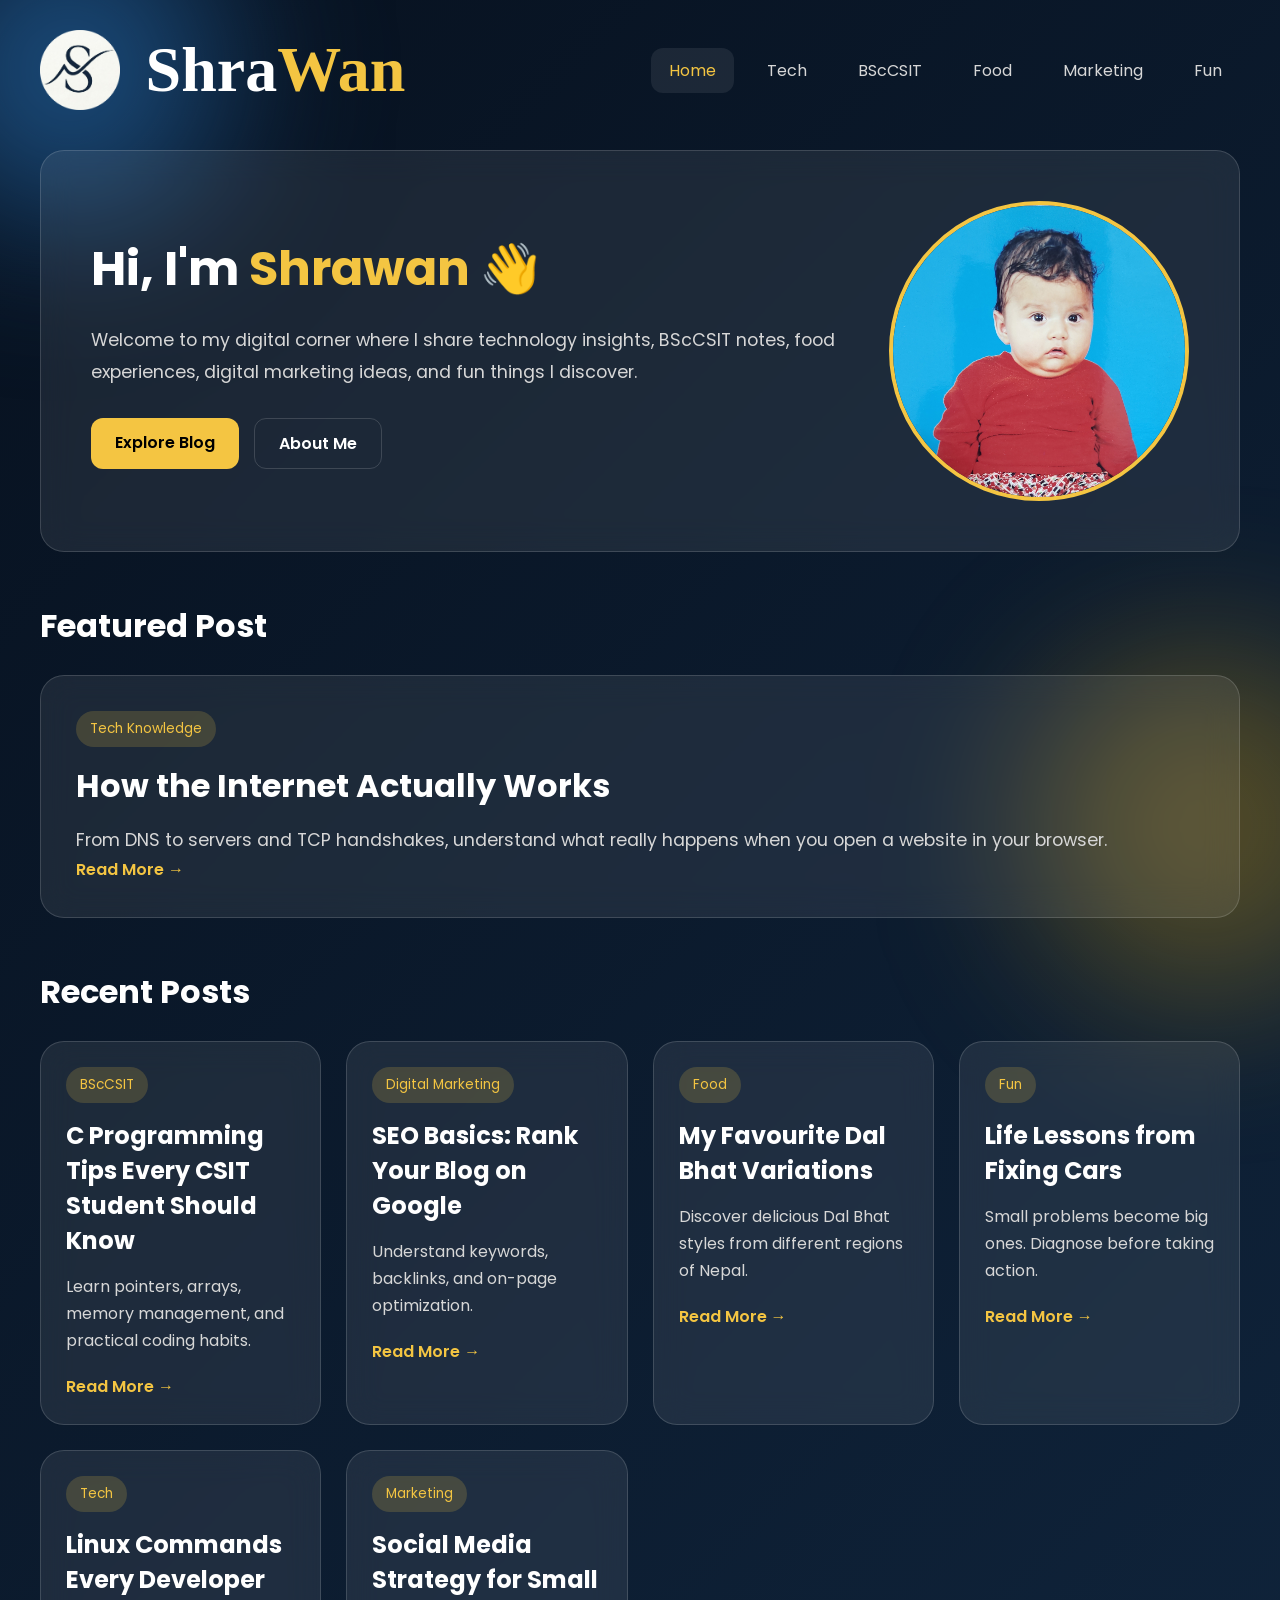
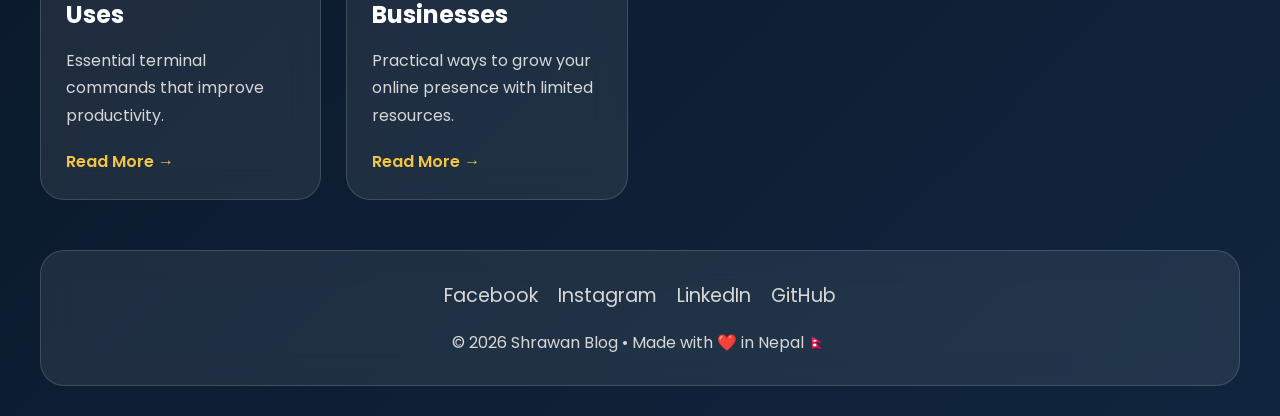
<file: index.html>
<!DOCTYPE html>
<html lang="en">
<head>
    <meta charset="UTF-8">
    <meta name="viewport" content="width=device-width, initial-scale=1.0">
    <title>ShraWan | Blog</title>

    <!-- Google Font -->
    <link href="https://fonts.googleapis.com/css2?family=Poppins:wght@300;400;500;600;700&display=swap"
          rel="stylesheet">

    <link rel="stylesheet" href="style.css">
</head>

<body>

    <!-- Background Blur -->
    <div class="bg-circle circle-1"></div>
    <div class="bg-circle circle-2"></div>

    <!-- Header -->
    <header class="header">

        <div class="logo">
            
            <img src="icon.png" >
            <h1>Shra<span>Wan</span></h1>
        </div>

        <nav class="navbar">
            <a href="#" class="active">Home</a>
            <a href="#">Tech</a>
            <a href="#">BScCSIT</a>
            <a href="#">Food</a>
            <a href="#">Marketing</a>
            <a href="#">Fun</a>
        </nav>

    </header>

    <!-- Hero Section -->
    <section class="hero glass">

        <div class="hero-content">

            <h1>
                Hi, I'm <span>Shrawan</span> 👋
            </h1>

            <p>
                Welcome to my digital corner where I share
                technology insights, BScCSIT notes,
                food experiences, digital marketing ideas,
                and fun things I discover.
            </p>

            <div class="hero-buttons">

                <a href="#" class="btn primary">
                    Explore Blog
                </a>

                <a href="#" class="btn secondary">
                    About Me
                </a>

            </div>

        </div>

        <div class="hero-image">

            <img src="hasais.jpg"
                 alt="Shrawan">

        </div>

    </section>

    <!-- Featured -->
    <section class="featured-section">

        <h2 class="section-title">
            Featured Post
        </h2>

        <article class="glass featured-card">

            <span class="badge">
                Tech Knowledge
            </span>

            <h3>
                How the Internet Actually Works
            </h3>

            <p>
                From DNS to servers and TCP handshakes,
                understand what really happens when you
                open a website in your browser.
            </p>

            <a href="#" class="read-more">
                Read More →
            </a>

        </article>

    </section>

    <!-- Recent Posts -->
    <section class="posts-section">

        <h2 class="section-title">
            Recent Posts
        </h2>

        <div class="post-grid">

            <!-- Post 1 -->
            <article class="glass post-card">
                <span class="badge">BScCSIT</span>

                <h3>
                    C Programming Tips Every CSIT Student Should Know
                </h3>

                <p>
                    Learn pointers, arrays, memory management,
                    and practical coding habits.
                </p>

                <a href="#" class="read-more">
                    Read More →
                </a>
            </article>

            <!-- Post 2 -->
            <article class="glass post-card">
                <span class="badge">Digital Marketing</span>

                <h3>
                    SEO Basics: Rank Your Blog on Google
                </h3>

                <p>
                    Understand keywords, backlinks,
                    and on-page optimization.
                </p>

                <a href="#" class="read-more">
                    Read More →
                </a>
            </article>

            <!-- Post 3 -->
            <article class="glass post-card">
                <span class="badge">Food</span>

                <h3>
                    My Favourite Dal Bhat Variations
                </h3>

                <p>
                    Discover delicious Dal Bhat styles
                    from different regions of Nepal.
                </p>

                <a href="#" class="read-more">
                    Read More →
                </a>
            </article>

            <!-- Post 4 -->
            <article class="glass post-card">
                <span class="badge">Fun</span>

                <h3>
                    Life Lessons from Fixing Cars
                </h3>

                <p>
                    Small problems become big ones.
                    Diagnose before taking action.
                </p>

                <a href="#" class="read-more">
                    Read More →
                </a>
            </article>

            <!-- Post 5 -->
            <article class="glass post-card">
                <span class="badge">Tech</span>

                <h3>
                    Linux Commands Every Developer Uses
                </h3>

                <p>
                    Essential terminal commands
                    that improve productivity.
                </p>

                <a href="#" class="read-more">
                    Read More →
                </a>
            </article>

            <!-- Post 6 -->
            <article class="glass post-card">
                <span class="badge">Marketing</span>

                <h3>
                    Social Media Strategy for Small Businesses
                </h3>

                <p>
                    Practical ways to grow your online
                    presence with limited resources.
                </p>

                <a href="#" class="read-more">
                    Read More →
                </a>
            </article>

        </div>

    </section>

    <!-- Footer -->
    <footer class="footer glass">

        <div class="footer-social">
            <a href="#">Facebook</a>
            <a href="#">Instagram</a>
            <a href="#">LinkedIn</a>
            <a href="#">GitHub</a>
        </div>

        <p>
            © <span id="year"></span>
            Shrawan Blog • Made with ❤️ in Nepal 🇳🇵
        </p>

    </footer>

    <script>
        document.getElementById("year").textContent =
            new Date().getFullYear();
    </script>

</body>
</html>
</file>
<file: style.css>
/* ==========================
   GLASSMORPHISM BLOG THEME
   ========================== */

*{
    margin:0;
    padding:0;
    box-sizing:border-box;
}

:root{
    --bg:#07111f;
    --glass:rgba(255,255,255,0.08);
    --border:rgba(255,255,255,0.15);
    --white:#ffffff;
    --text:#d7d7d7;
    --gold:#f4c542;
    --gold-dark:#dba514;
}

html{
    font-size:16px;
    -webkit-text-size-adjust:100%;
}

body{
    font-family:'Poppins',sans-serif;
    background:linear-gradient(135deg,#07111f,#10253d);
    color:var(--white);
    min-height:100vh;
    overflow-x:hidden;
    padding:clamp(15px, 3vw, 30px);
}

/* Background Circles */

.bg-circle{
    position:fixed;
    border-radius:50%;
    filter:blur(80px);
    z-index:-1;
}

.circle-1{
    width:clamp(150px, 25vw, 300px);
    height:clamp(150px, 25vw, 300px);
    background:#1b4c7c;
    top:-80px;
    left:-80px;
}

.circle-2{
    width:clamp(180px, 30vw, 350px);
    height:clamp(180px, 30vw, 350px);
    background:#dba51455;
    right:-100px;
    bottom:-100px;
}

/* Glass Effect */

.glass{
    background:var(--glass);
    backdrop-filter:blur(16px);
    -webkit-backdrop-filter:blur(16px);
    border:1px solid var(--border);
    border-radius:24px;
}

/* Header */

.header{
    max-width:1200px;
    margin:auto auto 40px;
    display:flex;
    justify-content:space-between;
    align-items:center;
    gap:20px;
    flex-wrap:wrap;
}

.logo{
    font-size:clamp(1.5rem, 4vw, 2rem);
    font-weight:700;
    display:flex;
    align-items:center;
}

.logo h1{
    font-family:'Times New Roman', Times, serif;
}

.logo img{
    width:clamp(50px, 8vw, 80px);
    height:clamp(50px, 8vw, 80px);
    margin-right:clamp(15px, 2vw, 30px);
    object-fit:cover;
}

.logo span{
    color:var(--gold);
}

.navbar{
    display:flex;
    flex-wrap:wrap;
    gap:15px;
}

.navbar a{
    text-decoration:none;
    color:var(--text);
    padding:10px 18px;
    border-radius:12px;
    transition:0.3s;
    font-size:clamp(0.85rem, 2vw, 1rem);
}

.navbar a:hover,
.navbar a.active{
    background:rgba(255,255,255,0.08);
    color:var(--gold);
}

/* Hero */

.hero{
    max-width:1200px;
    margin:auto auto 50px;
    padding:clamp(25px, 5vw, 50px);
    display:flex;
    justify-content:space-between;
    align-items:center;
    gap:clamp(20px, 4vw, 40px);
    flex-wrap:wrap;
}

.hero-content{
    flex:1 1 300px;
    min-width:0;
}

.hero-content h1{
    font-size:clamp(1.8rem, 5vw, 3rem);
    margin-bottom:20px;
    word-wrap:break-word;
}

.hero-content h1 span{
    color:var(--gold);
}

.hero-content p{
    color:var(--text);
    line-height:1.8;
    margin-bottom:30px;
    font-size:clamp(0.9rem, 2vw, 1.1rem);
}

.hero-buttons{
    display:flex;
    flex-wrap:wrap;
    gap:15px;
}

.btn{
    text-decoration:none;
    padding:clamp(10px, 2vw, 12px) clamp(18px, 3vw, 24px);
    border-radius:12px;
    font-weight:600;
    transition:0.3s;
    font-size:clamp(0.85rem, 2vw, 1rem);
    text-align:center;
}

.primary{
    background:var(--gold);
    color:#000;
}

.primary:hover{
    background:var(--gold-dark);
}

.secondary{
    border:1px solid var(--border);
    color:var(--white);
}

.secondary:hover{
    background:rgba(255,255,255,0.08);
}

.hero-image{
    flex:0 1 300px;
    display:flex;
    justify-content:center;
    align-items:center;
}

.hero-image img{
    width:clamp(180px, 30vw, 300px);
    height:clamp(180px, 30vw, 300px);
    border-radius:50%;
    object-fit:cover;
    object-position:top;
    border:4px solid var(--gold);
}

/* Sections */

.featured-section,
.posts-section{
    max-width:1200px;
    margin:0 auto 50px;
}

.section-title{
    margin-bottom:25px;
    font-size:clamp(1.5rem, 4vw, 2rem);
}

/* Featured */

.featured-card{
    padding:clamp(20px, 4vw, 35px);
}

.featured-card h3{
    margin:15px 0;
    font-size:clamp(1.5rem, 4vw, 2rem);
}

.featured-card p{
    color:var(--text);
    line-height:1.8;
    font-size:clamp(0.9rem, 2vw, 1.1rem);
}

/* Posts */

.post-grid{
    display:grid;
    grid-template-columns:repeat(auto-fit,minmax(min(100%, 280px),1fr));
    gap:25px;
}

.post-card{
    padding:25px;
    transition:0.3s;
}

.post-card:hover{
    transform:translateY(-8px);
}

.post-card h3{
    margin:15px 0;
    font-size:clamp(1.1rem, 3vw, 1.5rem);
}

.post-card p{
    color:var(--text);
    line-height:1.7;
    margin-bottom:20px;
    font-size:clamp(0.85rem, 2vw, 1rem);
}

/* Badge */

.badge{
    display:inline-block;
    background:rgba(244,197,66,0.18);
    color:var(--gold);
    padding:8px 14px;
    border-radius:50px;
    font-size:clamp(0.75rem, 1.5vw, 0.85rem);
}

/* Links */

.read-more{
    text-decoration:none;
    color:var(--gold);
    font-weight:600;
    font-size:clamp(0.85rem, 2vw, 1rem);
}

.read-more:hover{
    color:var(--gold-dark);
}

/* Footer */

.footer{
    max-width:1200px;
    margin:auto;
    padding:30px;
    text-align:center;
}

.footer-social{
    margin-bottom:20px;
    display:flex;
    justify-content:center;
    flex-wrap:wrap;
    gap:20px;
}

.footer-social a{
    text-decoration:none;
    color:var(--text);
    font-size:clamp(1rem, 2.5vw, 1.2rem);
}

.footer-social a:hover{
    color:var(--gold);
}

.footer p{
    color:var(--text);
    font-size:clamp(0.8rem, 2vw, 1rem);
}

/* ==========================
   RESPONSIVE BREAKPOINTS
   ========================== */

/* Large tablets & small laptops (1024px and below) */
@media(max-width:1024px){
    .hero{
        gap:30px;
    }
    
    .hero-content h1{
        font-size:clamp(1.6rem, 4vw, 2.5rem);
    }
}

/* Tablets (768px and below) */
@media(max-width:768px){
    body{
        padding:15px;
    }

    .header{
        flex-direction:column;
        text-align:center;
        gap:15px;
    }

    .navbar{
        justify-content:center;
        gap:10px;
    }

    .navbar a{
        padding:8px 14px;
        font-size:0.9rem;
    }

    .hero{
        flex-direction:column;
        text-align:center;
        padding:30px 20px;
    }

    .hero-content{
        flex:1 1 100%;
        order:2;
    }

    .hero-image{
        flex:0 1 auto;
        order:1;
    }

    .hero-content h1{
        font-size:2rem;
    }

    .hero-buttons{
        justify-content:center;
    }

    .hero-image img{
        width:220px;
        height:220px;
    }

    .post-grid{
        grid-template-columns:1fr;
        gap:20px;
    }

    .featured-card{
        padding:25px;
    }
}

/* Large phones (480px and below) */
@media(max-width:480px){
    body{
        padding:10px;
    }

    .header{
        margin-bottom:25px;
    }

    .logo{
        font-size:1.3rem;
    }

    .logo img{
        width:45px;
        height:45px;
        margin-right:15px;
    }

    .navbar{
        gap:8px;
    }

    .navbar a{
        padding:6px 12px;
        font-size:0.85rem;
        border-radius:8px;
    }

    .hero{
        padding:20px 15px;
        margin-bottom:30px;
        gap:20px;
    }

    .hero-content h1{
        font-size:1.6rem;
        margin-bottom:15px;
    }

    .hero-content p{
        font-size:0.9rem;
        margin-bottom:20px;
    }

    .hero-buttons{
        gap:10px;
    }

    .btn{
        padding:10px 18px;
        font-size:0.85rem;
        width:100%;
    }

    .hero-image img{
        width:160px;
        height:160px;
        border-width:3px;
    }

    .section-title{
        font-size:1.4rem;
        margin-bottom:20px;
    }

    .featured-card{
        padding:20px;
    }

    .featured-card h3{
        font-size:1.3rem;
    }

    .featured-card p{
        font-size:0.9rem;
    }

    .post-card{
        padding:20px;
    }

    .post-card h3{
        font-size:1.1rem;
    }

    .post-card p{
        font-size:0.85rem;
    }

    .badge{
        padding:6px 12px;
        font-size:0.75rem;
    }

    .footer{
        padding:20px 15px;
    }

    .footer-social{
        gap:15px;
        margin-bottom:15px;
    }
}

/* Small phones (360px and below) */
@media(max-width:360px){
    .hero-content h1{
        font-size:1.4rem;
    }

    .hero-content p{
        font-size:0.85rem;
    }

    .navbar a{
        padding:5px 10px;
        font-size:0.8rem;
    }

    .hero-image img{
        width:140px;
        height:140px;
    }

    .btn{
        padding:8px 16px;
        font-size:0.8rem;
    }
}

/* Landscape orientation for phones */
@media(max-height:500px) and (orientation:landscape){
    .hero{
        flex-direction:row;
        text-align:left;
        padding:25px;
    }

    .hero-content{
        order:1;
    }

    .hero-image{
        order:2;
    }

    .hero-image img{
        width:150px;
        height:150px;
    }

    .hero-content h1{
        font-size:1.5rem;
    }

    .header{
        flex-direction:row;
        text-align:left;
    }

    .navbar{
        justify-content:flex-end;
    }
}

/* High resolution / 4K screens */
@media(min-width:1920px){
    html{
        font-size:18px;
    }

    .hero-content h1{
        font-size:3.5rem;
    }

    .hero-image img{
        width:350px;
        height:350px;
    }
}

/* Reduced motion preference */
@media(prefers-reduced-motion:reduce){
    .post-card:hover,
    .btn,
    .navbar a,
    .read-more{
        transition:none;
    }

    .post-card:hover{
        transform:none;
    }
}

/* Print styles */
@media print{
    body{
        background:#fff;
        color:#000;
        padding:0;
    }

    .bg-circle,
    .hero-buttons,
    .navbar,
    .footer-social{
        display:none;
    }

    .glass{
        background:none;
        border:1px solid #ccc;
        backdrop-filter:none;
    }

    .hero{
        flex-direction:row;
        text-align:left;
    }
}
</file>
